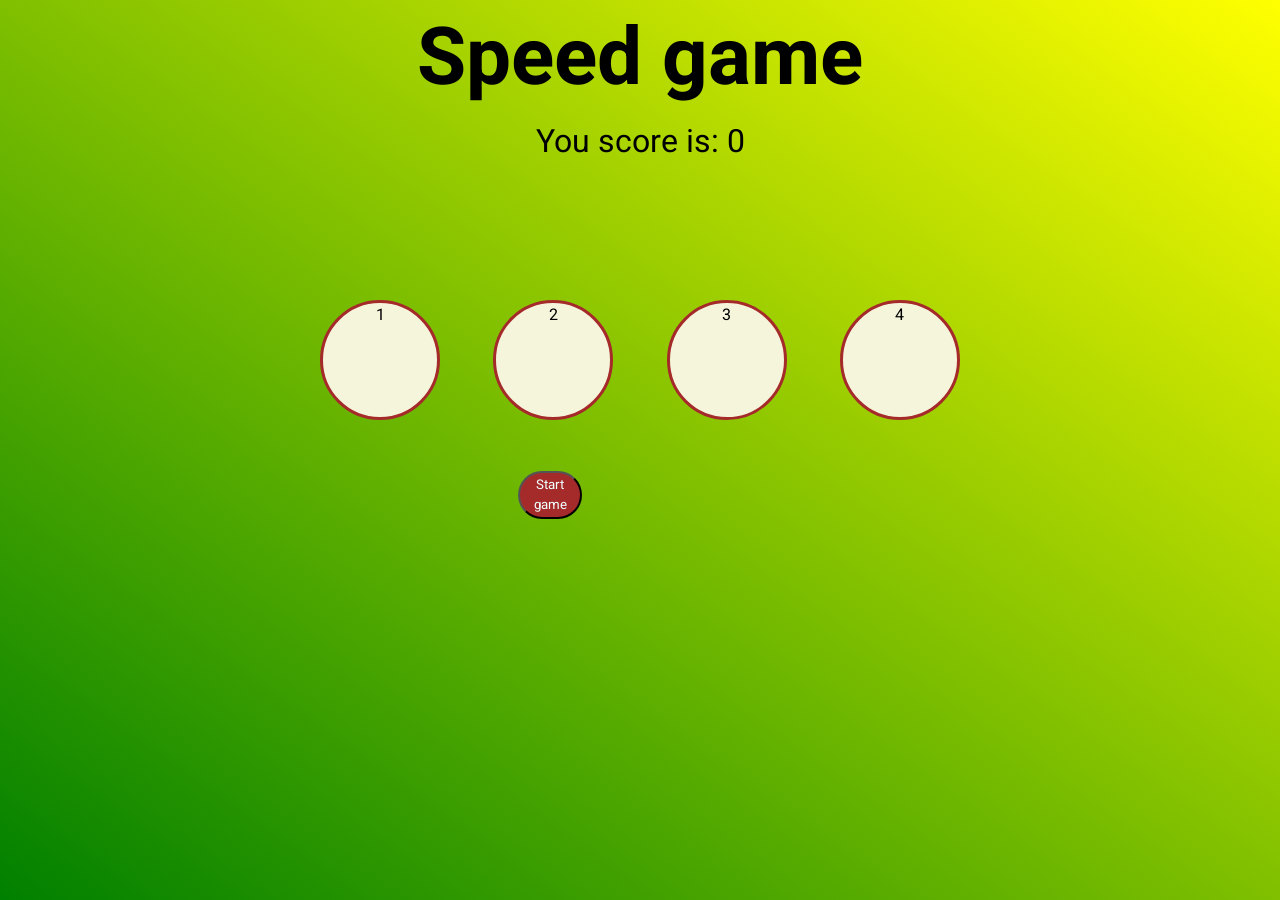
<file: index.html>
<!DOCTYPE html>
<html lang="en">
  <head>
    <meta charset="UTF-8" />
    <meta http-equiv="X-UA-Compatible" content="IE=edge" />
    <meta name="viewport" content="width=device-width, initial-scale=1.0" />
    <link href="https://fonts.googleapis.com/css2?family=Heebo:wght@300&family=Roboto:wght@100&family=Rubik&display=swap" rel="stylesheet" />
    <link rel="stylesheet" href="./style.css" />
    <title>Light_Buttons</title>
  </head>
  <body>
    <main>
      <h1 class="NameOfGame">Speed game</h1>
      <div class="score">You score is: <span id="score">0</span></div>
      <section class="butCirc">
        <div class="circle">1</div>
        <div class="circle">2</div>
        <div class="circle">3</div>
        <div class="circle">4</div>
      </section>
      <section class="buttons">
        <button type="button" id="start">Start game</button>
        <button type="button" id="stop">Stop game</button>
      </section>
      <section id="overlay">
        <div class="modal">
          <p>Great, Game Over!</p>
          <p id="result"></p>
          <button type="button" id="close">close</button>
        </div>
      </section>
    </main>

    <script src="./script.js"></script>
  </body>
</html>
</file>
<file: style.css>
* {
  padding: 0;
  margin: 0;
  box-sizing: border-box;
  font-family: "Heebo", "Roboto", "Rubik", "Open Sans", "Helvetica Neue", sans-serif;
}

body {
  background-image: linear-gradient(to right top, green, yellow);
  background-attachment: fixed;
  text-align: center;
}

h1 {
  font-size: 5rem;
  font-weight: bold;
}

.NameOfGame {
  position: relative;
  /* top: 20vh;
  left: 30vw; */
}

.score {
  position: relative;
  /* top: 20vh;
  left: 40vw; */
  font-size: 2rem;
}

.circle {
  width: 120px;
  height: 120px;
  border-radius: 60px;
  border-color: brown;
  border-width: 3px;
  background-color: beige;
  border-style: solid;
  cursor: pointer;
}

.buttons {
  position: relative;
  top: 10vh;
  left: 38vw;
  display: flex;
  justify-content: space-between;
  width: 20vw;
  margin: 1rem;
  padding: 0.5rem 1rem;
  cursor: pointer;
}

button {
  background-color: brown;
  width: 5vw;
  height: 3rem;
  color: azure;
  border-radius: 3rem;
}

.butCirc {
  display: flex;
  justify-content: space-between;
  width: 50vw;
  height: 15vw;
  position: relative;
  top: 15vh;
  left: 25vw;
  flex-wrap: wrap;
  margin-right: none;
  pointer-events: none;
}

#overlay {
  visibility: hidden;
  /* visibility: visible; */
  position: fixed;
  top: 0;
  left: 0;
  height: 100%;
  width: 100%;
  background-color: rgba(0, 0, 0, 0.8);
  z-index: 100;
  display: flex;
  justify-content: center;
  align-items: center;
}

.modal {
  background-color: darkgoldenrod;
  padding: 2rem;
  width: 40%;
  height: 25%;
  color: beige;
  font-size: 2rem;
  position: relative;
  border-radius: 1rem;
  border-color: beige;
  border-style: solid;
}

.modal button {
  position: absolute;
  top: 0px;
  right: 0px;
  border-radius: 3rem;
}

.circle.active {
  background-image: radial-gradient(red, orange, yellow);
}

#stop {
  display: none;
}
</file>
